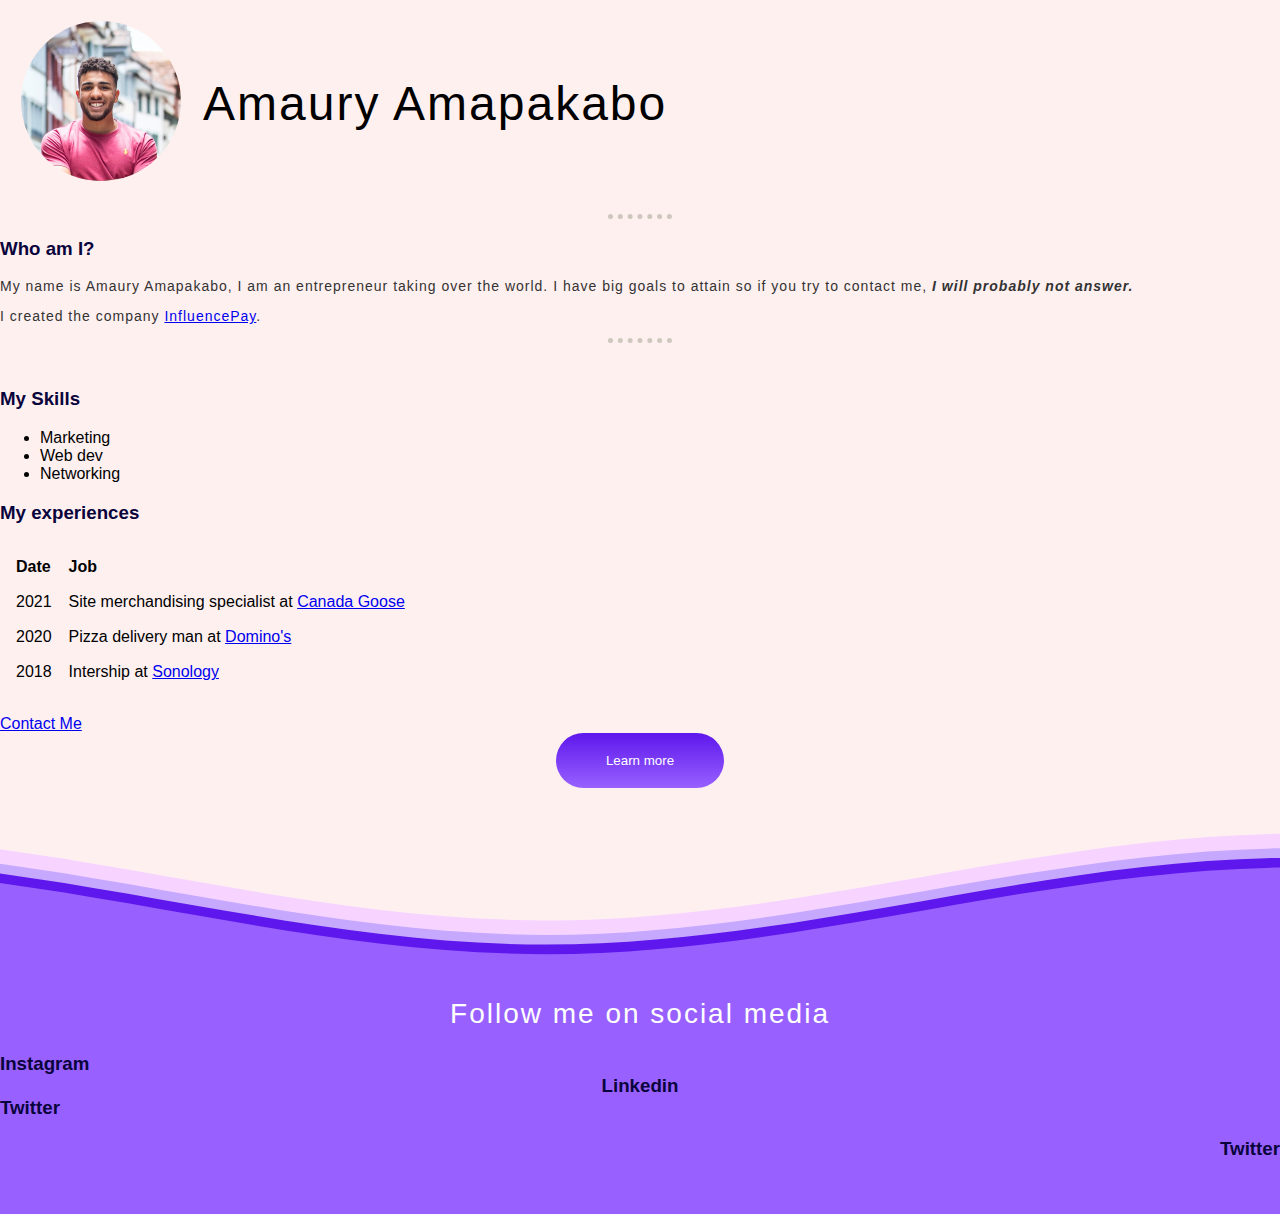
<file: index.html>
<!DOCTYPE html>
<html>

<head>
  <meta charset="utf-8">
  <title>Amaury's Personal Site</title>
  <link rel="stylesheet" href="styles.css">
</head>

<body>
  <table cellspacing="20">
    <tr>
      <td><img src="Amapps picture.jpg" alt="Amapps Picture"></td>
      <td>
        <h1>Amaury Amapakabo</h1>
      </td>
    </tr>
  </table>
  <hr>

  <h3>Who am I?</h3>
  <p>My name is Amaury Amapakabo, I am an entrepreneur taking over the world. I have big goals to attain so if you try to contact me, <strong><i>I will probably not answer.</i></strong></p>
  <p>I created the company <a href="https://influencepay.fr">InfluencePay</a>.</p>
  <hr>
  <br>
  <h3>My Skills</h3>
  <ul>
    <li> Marketing</li>
    <li> Web dev</li>
    <li> Networking</li>
  </ul>
  <h3>My experiences</h3>
  <table cellspacing="15">
    <thead>
      <tr>
        <td><strong>Date</strong></td>
        <td><strong>Job</strong></td>
      </tr>
    </thead>
    <tbody>
      <tr>
        <td>2021</td>
        <td>Site merchandising specialist at <a href="https://www.canadagoose.com">Canada Goose</a></td>
      </tr>
    <tr>
      <td>2020</td>
      <td>Pizza delivery man at <a href="https://www.dominos.ch/">Domino's</a></td>
    </tr>
    <tr>
    <td>2018</td>
    <td>Intership at <a href="https://www.sonology.shop/home.html">Sonology</a></td>
  </tr>
      </tbody>
  </table>
  <br>
  <a href="contact.html">Contact Me</a>
  <center><button type="button1" name="button1"> Learn more</button></center>
  <br>
  <br>
  <svg class="waves" xmlns="http://www.w3.org/2000/svg" xmlns:xlink="http://www.w3.org/1999/xlink"
viewBox="0 24 150 28" preserveAspectRatio="none" shape-rendering="auto">
<defs>
<path id="gentle-wave" d="M-160 44c30 0 58-18 88-18s 58 18 88 18 58-18 88-18 58 18 88 18 v44h-352z" />
</defs>
<g class="parallax">
<use xlink:href="#gentle-wave" x="48" y="0" fill="#f6d4ff" />
<use xlink:href="#gentle-wave" x="48" y="3" fill="#c6a8ff" />
<use xlink:href="#gentle-wave" x="48" y="5" fill="#5E17EC" />
<use xlink:href="#gentle-wave" x="48" y="7" fill="#9861FF" />
</g>
</svg>
<div class="Content2">
  <br>
  <center><h2>Follow me on social media</h2></center>
  <div class="Social media" width="200px">
    <h3 x="2" y="-10" color="FFFF">Instagram<center>Linkedin</center> Twitter</h3>
    <h3 align="right" y="10" color="FFFF"> Twitter</h3>
  </div>
  <br>
  <br>


</div>
</body>

</html>
</file>
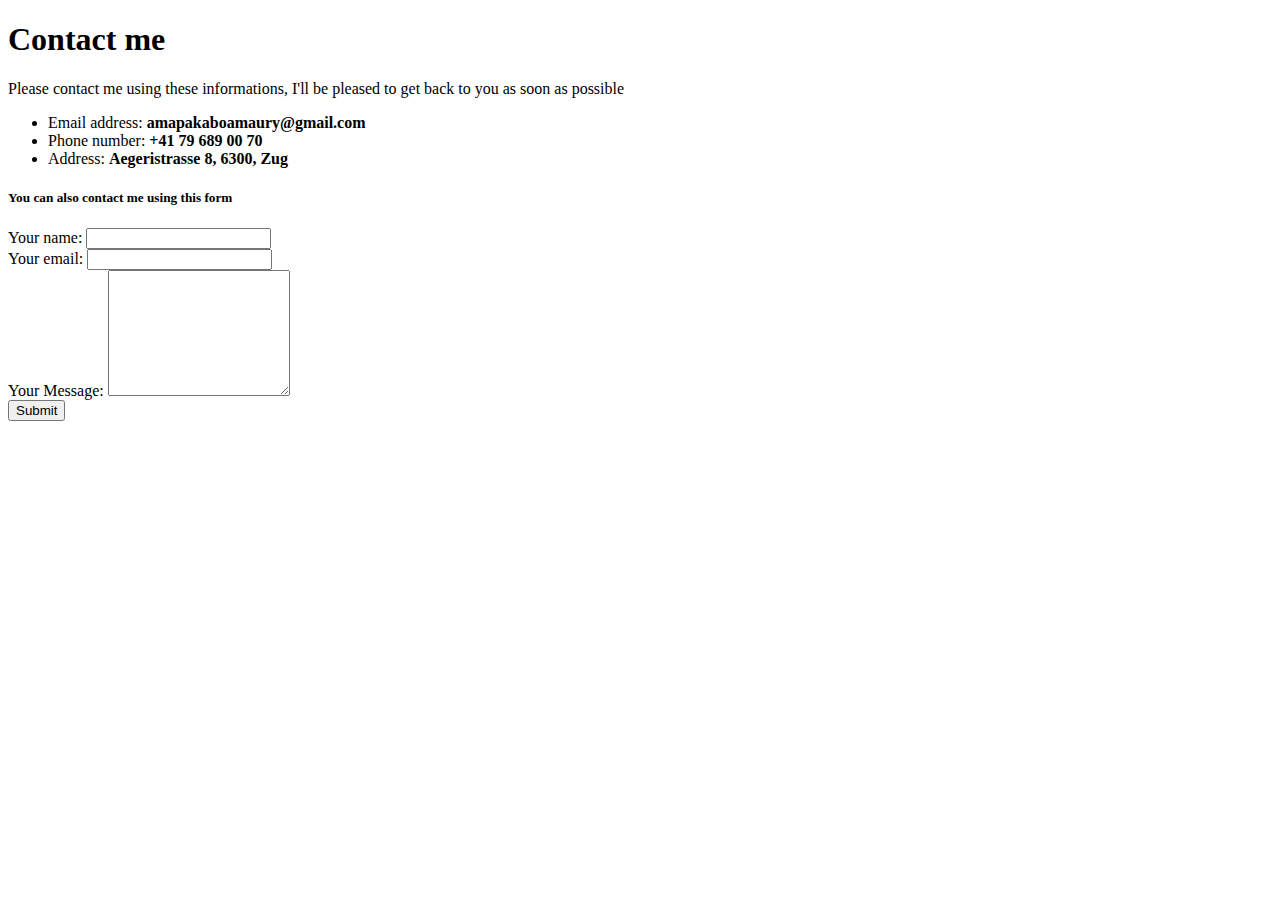
<file: contact.html>
<!DOCTYPE html>
<html lang="en" dir="ltr">
  <head>
    <meta charset="utf-8">
    <title>Contact me</title>
  </head>
  <body>
    <h1>Contact me</h1>
    <p>Please contact me using these informations, I'll be pleased to get back to you as soon as possible</p>
    <ul>
      <li>Email address: <strong>amapakaboamaury@gmail.com</strong></li>
      <li>Phone number: <strong>+41 79 689 00 70</strong></li>
      <li>Address: <strong>Aegeristrasse 8, 6300, Zug</strong></li>
    </ul>
<h5>You can also contact me using this form</h5>
  <form action="mailto:contact@influencepay.fr" method="post" enctype="text/plain">
    <label for="">Your name:</label>
    <input type="text" name="Yourname" value=""><br>
    <label for="">Your email:</label>
    <input type="email" name="Youremail" value=""><br>
    <label>Your Message:</label>
    <textarea name="Yourmessage" rows="8" cols="20"></textarea><br>

    <input type="submit" name="">

  </form>

  </body>
</html>
</file>
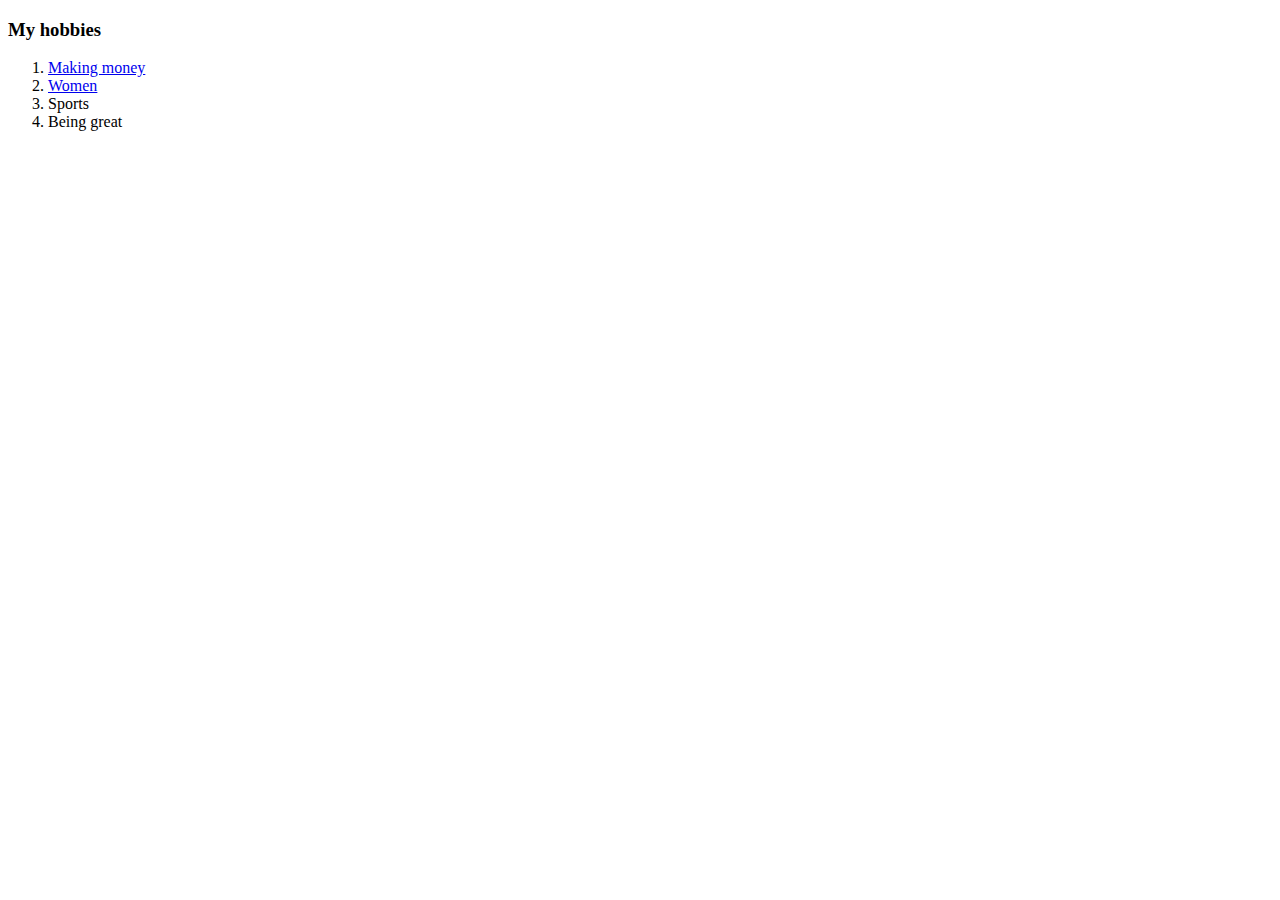
<file: hobbies.html>
<!DOCTYPE html>
<html lang="en" dir="ltr">
  <head>
    <meta charset="utf-8">
    <title>My hobbies</title>
  </head>
  <body>
    <h3>My hobbies</h3>
    <ol>
      <li><a href="https://www.linkedin.com/in/amaury-amapakabo-897986203/">Making money</a></li>
      <li><a href="https://www.google.com/search?q=kendall+jenner&sxsrf=ALeKk008uK5wrpycHgsh3DBiPl9g58DFfw:1626984070529&source=lnms&tbm=isch&sa=X&ved=2ahUKEwicmtD8u_fxAhXQ-qQKHXI4DRMQ_AUoAXoECAEQAw&biw=1440&bih=789#imgrc=C3y1QUq_1c4gTM">Women</a></li>
      <li>Sports</li>
      <li>Being great</li>

    </ol>

  </body>
</html>
</file>
<file: styles.css>
body {
  background-color: #FFF0F0;
}

hr {
  border-color: #CDC7BE;
  border-style: dotted none none;
  border-width: 5px;
  width: 5%;
}

img {
  height: 160px;
  border-radius: 100px;
}

h3 {
  color: #0A043C;
}

button {
  background-image: linear-gradient(#5E17EC, #9861FF);
  color: white;
  padding: 20px 50px;
  border-radius: 30px;
  border: none;
  duration: 0.8s;
  transition: ease;

  }

button:hover {
  background-image: linear-gradient(to top, #5E17EC, #9861FF);
  border: solid;

}

@import url(//fonts.googleapis.com/css?family=Lato:300:400);

body {
  margin:0;
}

h1 {
  font-family: 'Lato', sans-serif;
  font-weight:300;
  letter-spacing: 2px;
  font-size:48px;}

 h2 {
    font-family: 'Lato', sans-serif;
    font-weight:300;
    letter-spacing: 2px;
    font-size:28px;
    color: #FFFF;
}
p {
  font-family: 'Lato', sans-serif;
  letter-spacing: 1px;
  font-size:14px;
  color: #333333;
}

}

.flex { /*Flexbox for containers*/
  display: flex;
  justify-content: center;
  align-items: center;
  text-align: center;
}

.waves {
  position:relative;
  width: 100%;
  height:15vh;
  margin-bottom:-7px; /*Fix for safari gap*/
  min-height:100px;
  max-height:150px;
}

.content {
  position:relative;
  height:20vh;
  text-align:center;
  background-color: white;
}

/* Animation */

.parallax > use {
  animation: move-forever 25s cubic-bezier(.55,.5,.45,.5)     infinite;
}
.parallax > use:nth-child(1) {
  animation-delay: -2s;
  animation-duration: 7s;
}
.parallax > use:nth-child(2) {
  animation-delay: -3s;
  animation-duration: 10s;
}
.parallax > use:nth-child(3) {
  animation-delay: -4s;
  animation-duration: 13s;
}
.parallax > use:nth-child(4) {
  animation-delay: -5s;
  animation-duration: 20s;
}
@keyframes move-forever {
  0% {
   transform: translate3d(-90px,0,0);
  }
  100% {
    transform: translate3d(85px,0,0);
  }
}
/*Shrinking for mobile*/
@media (max-width: 768px) {
  .waves {
    height:40px;
    min-height:40px;
  }
  .content {
    height:30vh;
  }
  h1 {
    font-size:24px;
  }
}

div {
background-color: #9861FF;

}

td {
  font-family: 'Lato', sans-serif;


}
a {
  font-family: 'Lato', sans-serif;


}

li {
  font-family: 'Lato', sans-serif;


}

h3 {
  font-family: 'Lato', sans-serif;


}
</file>
